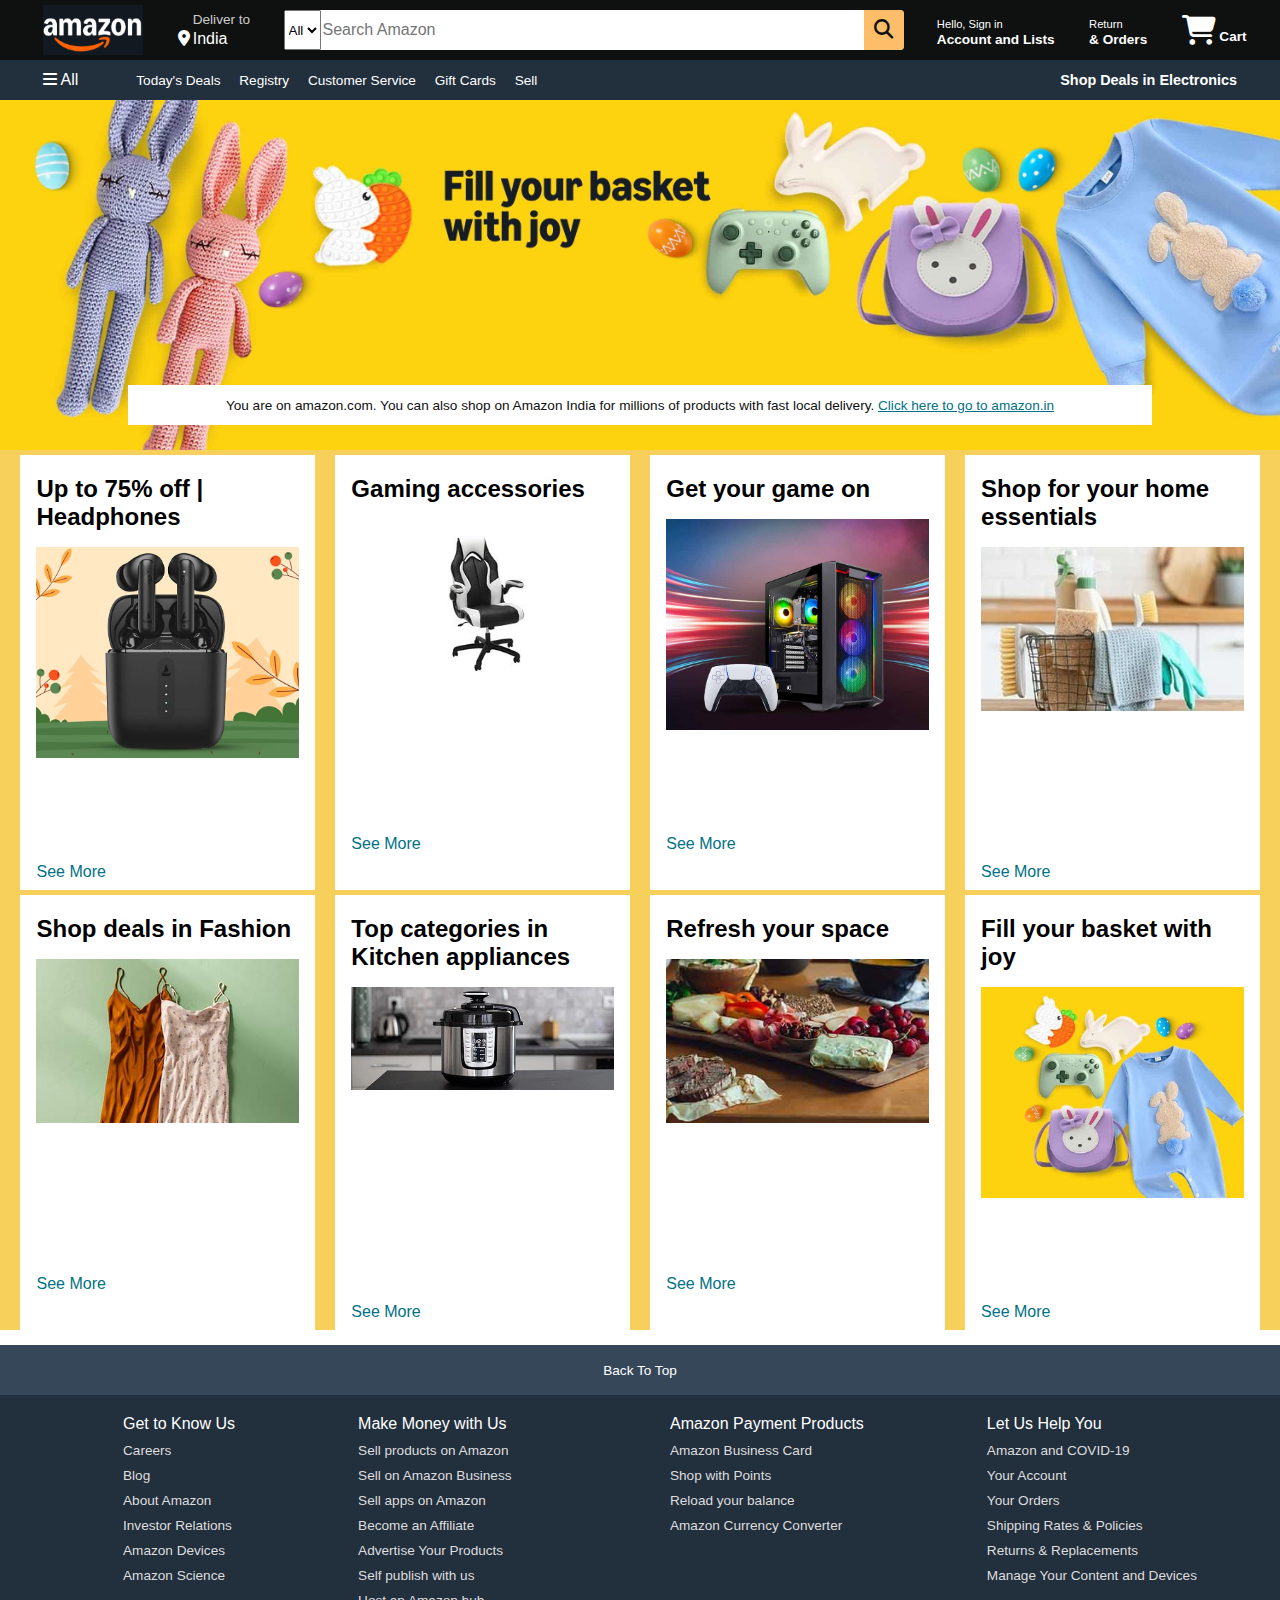
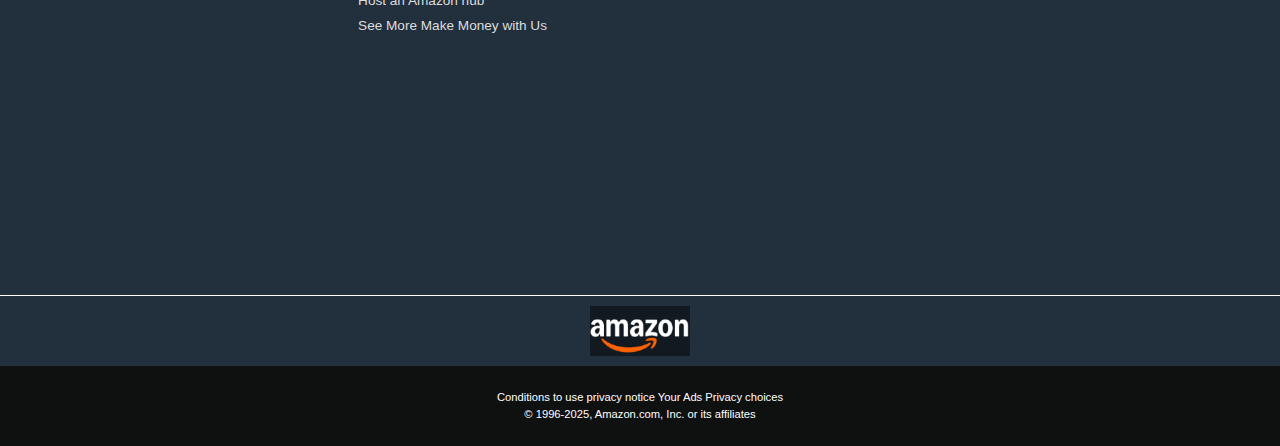
<file: index.html>
<!DOCTYPE html>
<html lang="en">
<head>
    <meta charset="UTF-8">
    <meta name="viewport" content="width=device-width, initial-scale=1.0">
    <title>Amazon</title>
    <link rel="stylesheet" href="style.css">
    <link rel="stylesheet" href="https://cdnjs.cloudflare.com/ajax/libs/font-awesome/6.7.2/css/all.min.css" integrity="sha512-Evv84Mr4kqVGRNSgIGL/F/aIDqQb7xQ2vcrdIwxfjThSH8CSR7PBEakCr51Ck+w+/U6swU2Im1vVX0SVk9ABhg==" crossorigin="anonymous" referrerpolicy="no-referrer" />
</head>
<body>
    <header>
        <div class="navbar">
            <div class="nav-logo border">
                <div class="logo"></div>
            </div>
            <div class="navaddress border">
                <p class="add-first">Deliver to</p>
                <div class="add-icon">
                    <i class="fa-solid fa-location-dot"></i>
                    <p class="add-sec">India</p>
                </div>
            </div>
            <div class="nav-search">
                <select class="search-select">
                    <option>All</option>
                </select>
                <input placeholder="Search Amazon" class="search-input" />
                <div class="search-icon">
                    <i class="fa-solid fa-magnifying-glass"></i>
                </div>
            </div>
            <div class="nav-signin border">
                <p><span>Hello, Sign in</span></p>
                <p class="nav-second">Account and Lists</p>
            </div>
            <div class="nav-return border">
                <p><span>Return</span></p>
                <p class="nav-second">& Orders</p>
            </div>
            <div class="nav-cart border">
                <i class="fa-solid fa-cart-shopping"></i>
                Cart
            </div>
        </div>

        <div class="panel">
            <div class="panel-all">
                <i class="fa-solid fa-bars"></i> All
            </div>
            <div class="panel-ops">
                <p>Today's Deals</p>
                <p>Registry</p>
                <p>Customer Service</p>
                <p>Gift Cards</p>
                <p>Sell</p>
            </div>
            <div class="panel-deals">
                Shop Deals in Electronics
            </div>
        </div>
    </header>

    <div class="hero-section">
        <div class="hero-msg">
            <p>You are on amazon.com. You can also shop on Amazon India for millions of products with fast local delivery. <a href="#">Click here to go to amazon.in</a></p>
        </div>
    </div>

    <div class="shop-section">
        <div class="box">
            <div class="box-content">
                <h2>Up to 75% off | Headphones</h2>
                <div class="box-img" style="background-image: url('box2.jpg');"></div>
                <p>See More</p>
            </div>
        </div>
        <div class="box">
            <div class="box-content">
                <h2>Gaming accessories</h2>
                <div class="box-img" style="background-image: url('box1.jpg');"></div>
                <p>See More</p>
            </div>
        </div>
        <div class="box">
            <div class="box-content">
                <h2>Get your game on</h2>
                <div class="box-img" style="background-image: url('box3.jpg');"></div>
                <p>See More</p>
            </div>
        </div>
        <div class="box">
            <div class="box-content">
                <h2>Shop for your home essentials</h2>
                <div class="box-img" style="background-image: url('box4.jpg');"></div>
                <p>See More</p>
            </div>
        </div>
        <div class="box">
            <div class="box-content">
                <h2>Shop deals in Fashion</h2>
                <div class="box-img" style="background-image: url('box5.jpg');"></div>
                <p>See More</p>
            </div>
        </div>
        <div class="box">
            <div class="box-content">
                <h2>Top categories in Kitchen appliances</h2>
                <div class="box-img" style="background-image: url('box6.jpg');"></div>
                <p>See More</p>
            </div>
        </div>
        <div class="box">
            <div class="box-content">
                <h2>Refresh your space</h2>
                <div class="box-img" style="background-image: url('box7.jpg');"></div>
                <p>See More</p>
            </div>
        </div>
        <div class="box">
            <div class="box-content">
                <h2>Fill your basket with joy</h2>
                <div class="box-img" style="background-image: url('box8.jpg');"></div>
                <p>See More</p>
            </div>
        </div>
    </div>

    <footer>
        <div class="foot-panel1">Back To Top</div>

        <div class="foot-panel2">
            <ul>
                <p>Get to Know Us</p>
                <a>Careers</a>
                <a>Blog</a>
                <a>About Amazon</a>
                <a>Investor Relations</a>
                <a>Amazon Devices</a>
                <a>Amazon Science</a>
            </ul>
            <ul>
                <p>Make Money with Us</p>
                <a>Sell products on Amazon</a>
                <a>Sell on Amazon Business</a>
                <a>Sell apps on Amazon</a>
                <a>Become an Affiliate</a>
                <a>Advertise Your Products</a>
                <a>Self publish with us</a>
                <a>Host an Amazon hub</a>
                <a>See More Make Money with Us</a>
            </ul>
            <ul>
                <p>Amazon Payment Products</p>
                <a>Amazon Business Card</a>
                <a>Shop with Points</a>
                <a>Reload your balance</a>
                <a>Amazon Currency Converter</a>
            </ul>
            <ul>
                <p>Let Us Help You</p>
                <a>Amazon and COVID-19</a>
                <a>Your Account</a>
                <a>Your Orders</a>
                <a>Shipping Rates & Policies</a>
                <a>Returns & Replacements</a>
                <a>Manage Your Content and Devices</a>
            </ul>
        </div>

        <div class="foot-panel3">
            <div class="logo"></div>
        </div>
        <div class="foot-panel4">
            <div class="pages">
                <a>Conditions to use</a>
                <A>privacy notice</A>
                <a> Your  Ads Privacy choices</a>
            </div>
            <div class="copyright">
                © 1996-2025, Amazon.com, Inc. or its affiliates
            </div>
        </div>
    </footer>
</body>
</html>
</file>
<file: style.css>
*{
    margin: 0;
    font-family: Arial;
    border:border-box;
    
}
.navbar{
    
    display: flex;
    background-color: #0f1111;
    height: 60px;
    color: white;
    align-items: center;
    justify-content: space-evenly;
}
.nav-logo {
    display: flex;
    align-items: center;
    padding-left: 10px;
    width: fit-content; /* or use 200px / auto if needed */
    gap: 10px; /* space between logo and address */
  }
  

.logo{
    height: 50px;
    background-image: url("Screenshot 2025-04-07 205054.png");
    background-size: contain;
    color: white;
    width: 100px;
    background-position: center;
     
}
.border{
    border: 1.5px solid transparent;
}
.border:hover{
    border: 1.5px solid white;
}
.add-first{
    color: #cccccc;
    font-size: 0.85rem;
    margin-left: 15px;
}
.add-sec{
    font-size: 1rem;
    margin-left: 3px;
}
.add-icon{
    display: flex;
    align-items: center;
}
.navaddress {
    display: flex;
    flex-direction: column;
    justify-content: center; /* Vertically centers the text within the line */
    line-height: 1.2;
}
.nav-search{
    display: flex;
    width: 620px;
    height: 40px;
    background-color: burlywood;
    border-radius: 4px;
    justify-content: space-evenly;

}
.select-search{
    background-color: #f3f3f3;
    width: 50px;
    text-align: center;
    border-top-left-radius:  4px;
    border-bottom-left-radius:  4px;
    border: none;
}
.search-input{
    width: 100%;
    font-size: 1rem;
    border: none;
}
.search-icon{
    width: 45px;
    display: flex;
    justify-content: center;
    align-items: center;
    font-size: 1.2rem;
    background-color: #febd68;
    border-top-right-radius:  4px;
    border-bottom-right-radius:  4px;
    color: #0f1111;
}
.nav-search:hover{
    border: 2px solid orange;

}
span{
    font-size: 0.7rem;
}
.nav-second{
    font-size: 0.85rem;
    font-weight: 700;
    
}
.nav-signin{
    display: flex;
    justify-content: center;
    flex-direction: column;

}
.nav-cart i {
    font-size: 30px;

}
.nav-cart{
    font-size: 0.85rem;
    font-weight: 700;
}
/**panel**/
.panel{
    height: 40px;
    background-color: #222f3d;
    display: flex;
    color: white ;
    align-items: center;
    justify-content: space-evenly;
}
.panel-ops p {
    display: inline;
    margin-left: 15px;
}
.panel-ops{
    width: 70%;
    font-size: 0.85rem;
}
.panel-deals{
    font-size: 0.9rem;
    font-weight: 700;
}
.hero-section{
    background-image: url("hero.jpg");
    background-size: cover;
    height: 350px;
    display: flex;
    justify-content: center;
    align-items: flex-end;
}
.hero-msg{
    background-color: white;
    color: #0f1111;
    height: 40px;
    display: flex;
    align-items: center;
    justify-content: center;
    font-size: 0.85rem;
    width: 80%;
    margin-bottom: 25px;


}
.hero-msg a {
    color: #007185;
    
}
.shop-section{
    display: flex;
    flex-wrap: wrap;
    justify-content: space-evenly;
    background-color: #f6c942dd;
   
}
.box{
    height: 400px;
   /** border: 2px solid black;**/
    width: 23%;
    background-color: white;
    padding: 20px 0px 15px;
    margin-top: 5px;
}
.box-img{
    height:300px;
    background-image:cover;
    background-repeat: no-repeat;
    margin-top: 1rem;
    margin-bottom: 1rem;
    object-fit: cover;
    background-size: contain;

}
.box-content{
    margin-left: 1rem;
    margin-right: 1rem;
}
.box-content p {
    color: #007185;
}
footer{
    margin-top: 15px;
}
.foot-panel1{
    background-color: #37475a;
    color: white;
    display: flex;
    height: 50px;
    align-items: center;
    justify-content: center;
    font-size: 0.85rem;
}
.foot-panel2{
    background-color: #222f3d;
    color: white;
    height: 500px;
    display: flex;
    justify-content: space-evenly;


}
ul{
    margin-top:  20px;
}
ul a {
    display: block;
    font-size: 0.85rem;
    margin-top: 10px;
    color: #dddddd;
}
.foot-panel3{
    background-color: #222f3d;
    color: white;
    border-top:0.5px solid white ;
    height: 70px;
    display: flex;
    justify-content: center;
    align-items: center;
}
.logo{
    height: 50px;
    background-image: url("Screenshot 2025-04-07 205054.png");
    background-size: cover;
    width: 100px;
}
.foot-panel4{
    background-color: #0f1111;
    color: white;
    height: 80px;
}
.pages{
    font-size: 0.7rem;
    text-align: center;
    padding-top: 25px;
}
.copyright{
    font-size: 0.7rem;
    text-align: center;
    padding-top: 5px;
}
</file>
